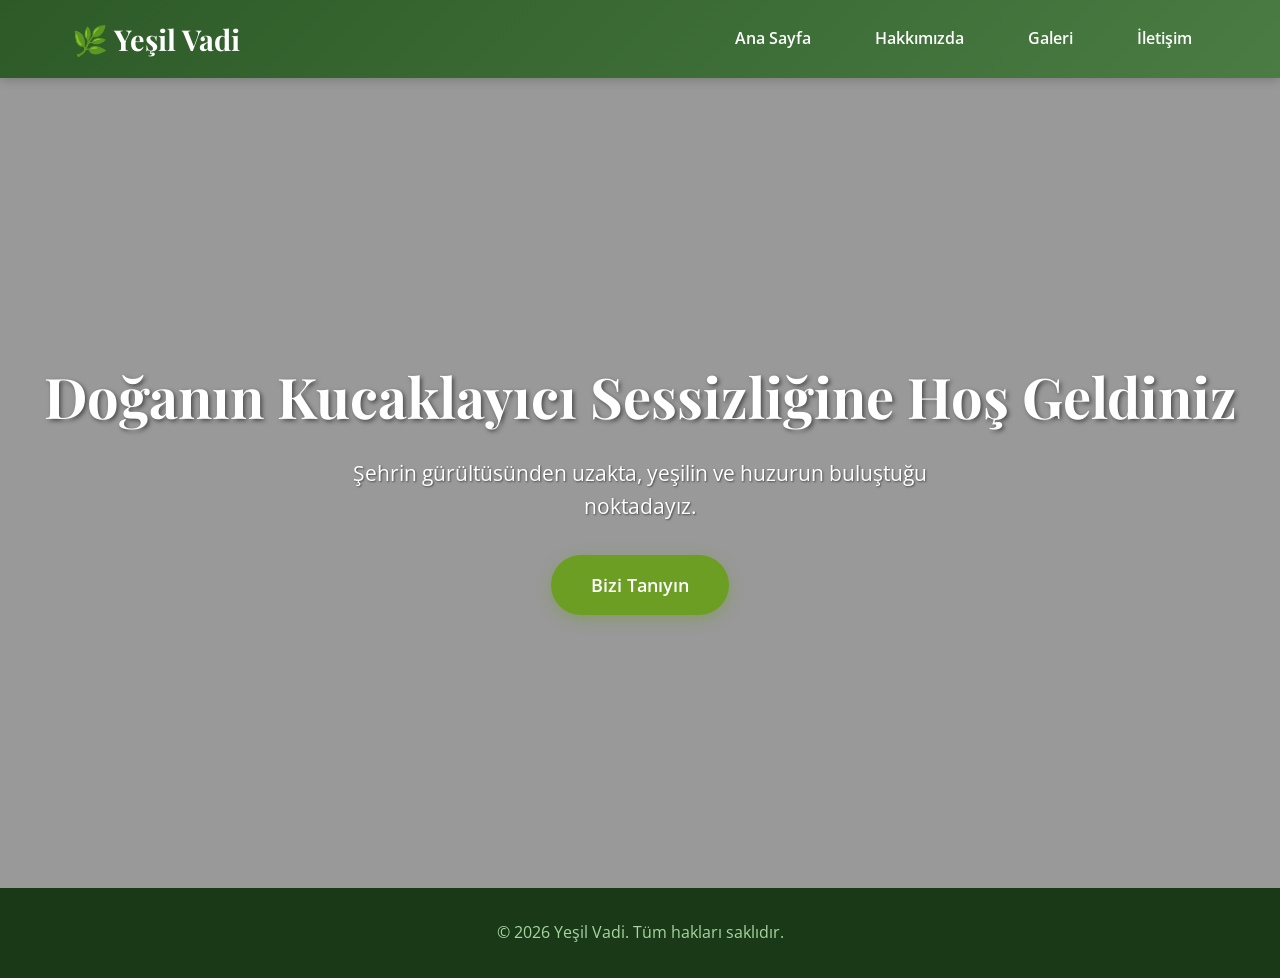
<file: yesil-vadi/index.html>
<!DOCTYPE html>
<html lang="tr">
<head>
    <meta charset="UTF-8">
    <meta name="viewport" content="width=device-width, initial-scale=1.0">
    <title>Yeşil Vadi | Doğanın Kalbinde</title>
    <!-- Klasör ve dosya adı tamamen küçük harf yapıldı -->
    <link rel="stylesheet" href="./css/style.css">
</head>
<body>

    <!-- Üst Menü (Navigation) -->
    <header>
        <nav>
            <div class="logo">🌿 Yeşil Vadi</div>
            <ul class="menu">
                <li><a href="./index.html">Ana Sayfa</a></li>
                <!-- Tüm sayfa yolları tamamen küçük harf yapıldı -->
                <li><a href="./hakkinda.html">Hakkımızda</a></li>
                <li><a href="./galeri.html">Galeri</a></li>
                <li><a href="./iletisim.html">İletişim</a></li>
            </ul>
        </nav>
    </header>

    <!-- Ana İçerik -->
    <main>
        <section class="hero">
            <h1>Doğanın Kucaklayıcı Sessizliğine Hoş Geldiniz</h1>
            <p>Şehrin gürültüsünden uzakta, yeşilin ve huzurun buluştuğu noktadayız.</p>
            <!-- Menüdeki isimle birebir aynı yapıldı -->
            <a href="./hakkinda.html" class="btn">Bizi Tanıyın</a>
        </section>
    </main>

    <!-- Alt Bilgi -->
    <footer>
        <p>&copy; 2026 Yeşil Vadi. Tüm hakları saklıdır.</p>
    </footer>

    <!-- Klasör ve dosya adı tamamen küçük harf yapıldı -->
    <script src="./js/script.js"></script>
</body>
</html>
</file>
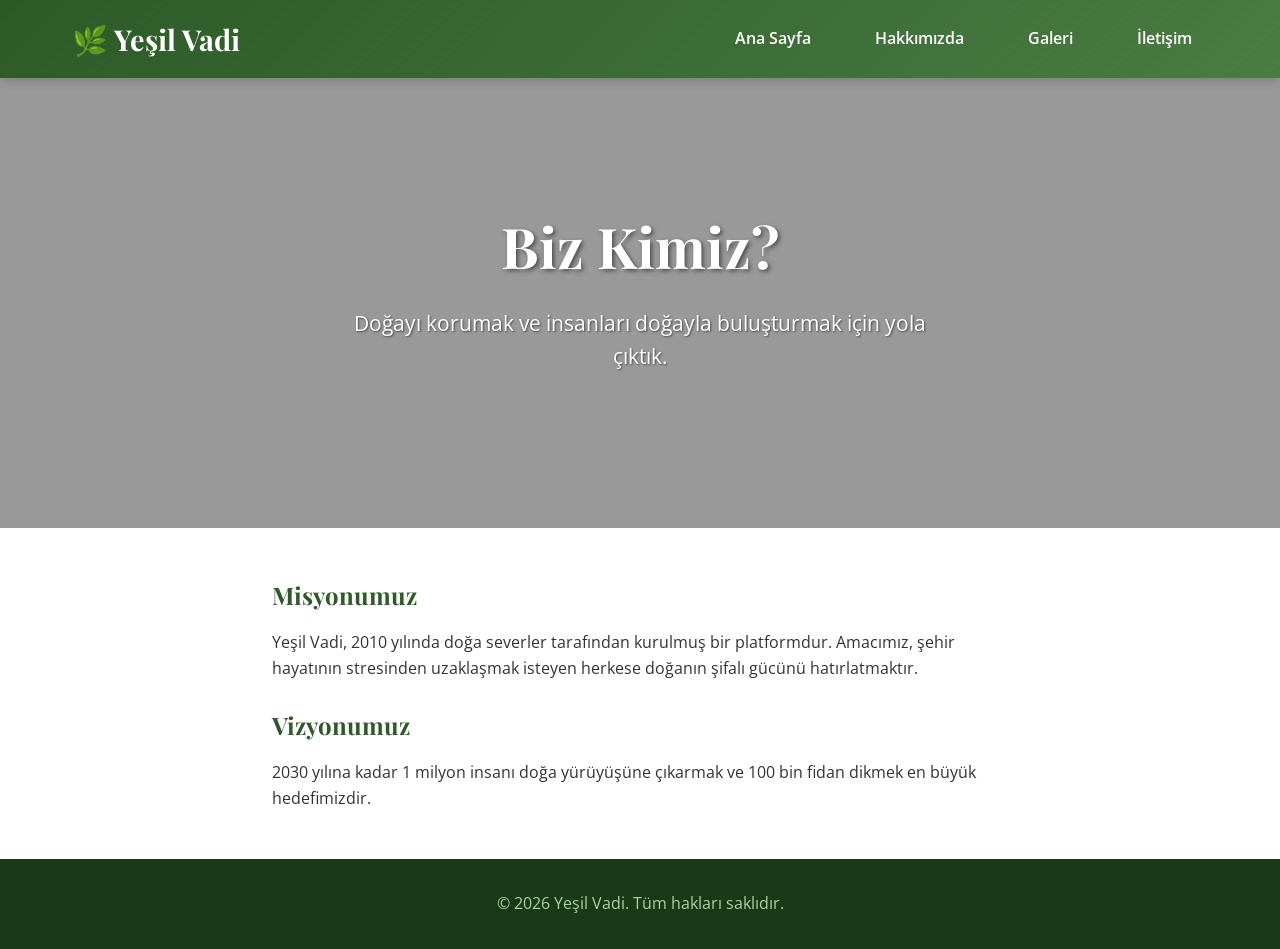
<file: yesil-vadi/hakkinda.html>
<!DOCTYPE html>
<html lang="tr">
<head>
    <meta charset="UTF-8">
    <meta name="viewport" content="width=device-width, initial-scale=1.0">
    <title>Hakkımızda | Yeşil Vadi</title>
    <link rel="stylesheet" href="css/style.css">
</head>
<body>
    <header>
        <nav>
            <div class="logo">🌿 Yeşil Vadi</div>
            <ul class="menu">
                <li><a href="index.html">Ana Sayfa</a></li>
                <li><a href="hakkinda.html">Hakkımızda</a></li>
                <li><a href="galeri.html">Galeri</a></li>
                <li><a href="iletisim.html">İletişim</a></li>
            </ul>
        </nav>
    </header>

    <main>
        <section class="hero" style="height: 50vh;">
            <h1>Biz Kimiz?</h1>
            <p>Doğayı korumak ve insanları doğayla buluşturmak için yola çıktık.</p>
        </section>
        
        <section style="max-width: 800px; margin: 3rem auto; padding: 0 2rem;">
            <h2 style="font-family: 'Playfair Display', serif; color: #2d5a27; margin-bottom: 1rem;">Misyonumuz</h2>
            <p style="margin-bottom: 1.5rem;">Yeşil Vadi, 2010 yılında doğa severler tarafından kurulmuş bir platformdur. Amacımız, şehir hayatının stresinden uzaklaşmak isteyen herkese doğanın şifalı gücünü hatırlatmaktır.</p>
            
            <h2 style="font-family: 'Playfair Display', serif; color: #2d5a27; margin-bottom: 1rem;">Vizyonumuz</h2>
            <p>2030 yılına kadar 1 milyon insanı doğa yürüyüşüne çıkarmak ve 100 bin fidan dikmek en büyük hedefimizdir.</p>
        </section>
    </main>

    <footer>
        <p>&copy; 2026 Yeşil Vadi. Tüm hakları saklıdır.</p>
    </footer>
    <script src="js/script.js"></script>
</body>
</html>
</file>
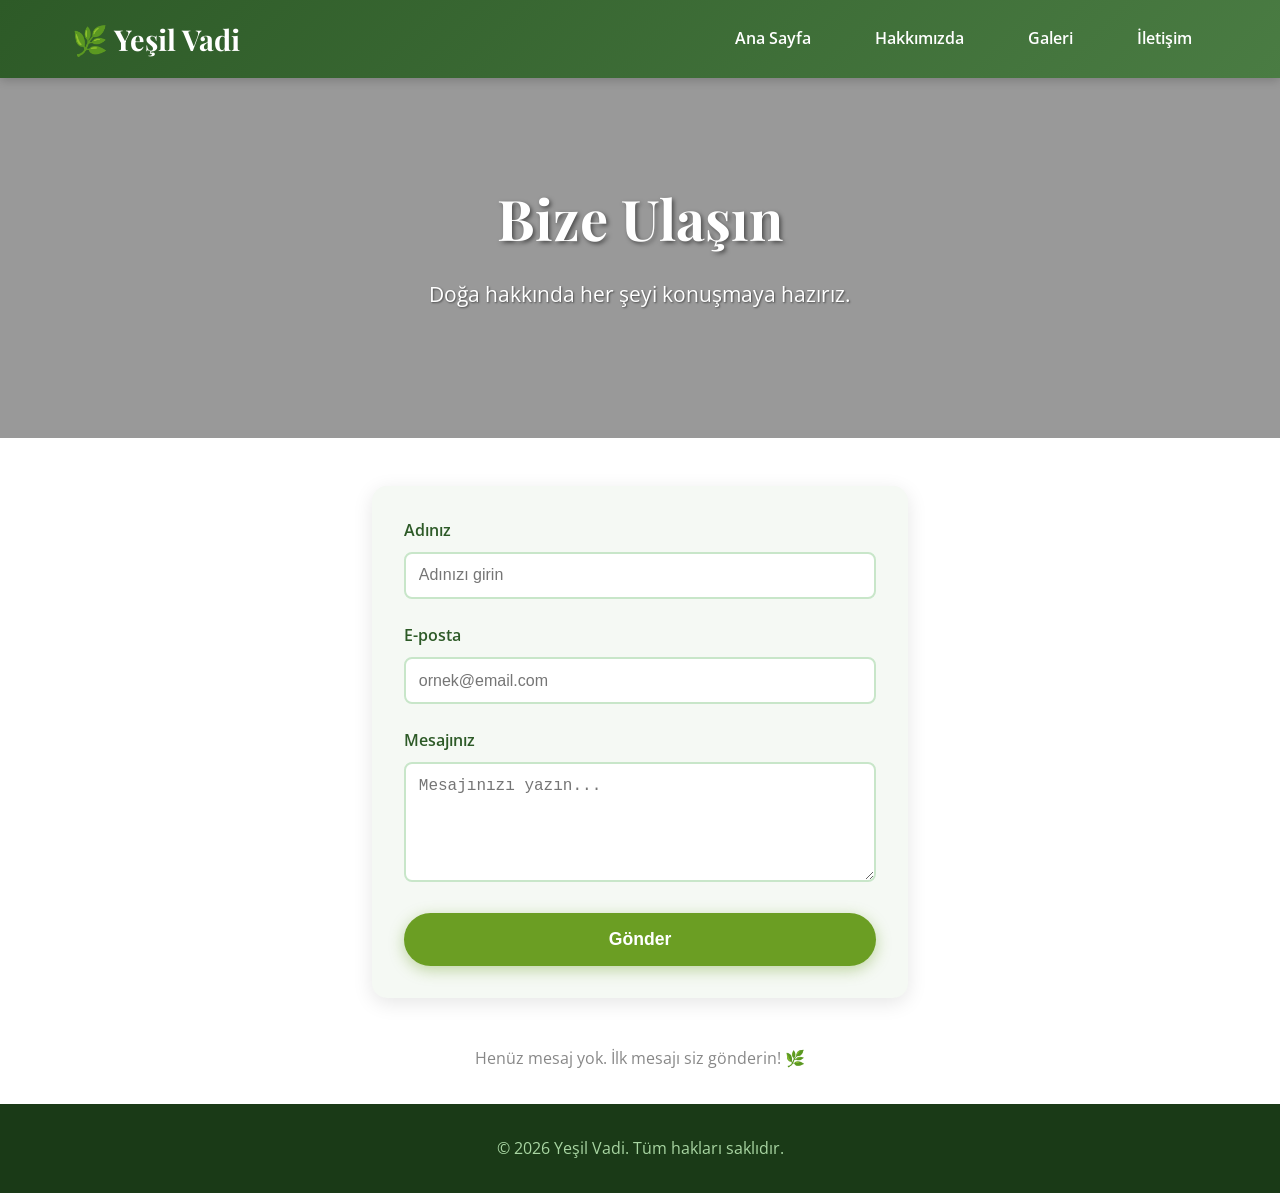
<file: yesil-vadi/iletisim.html>
<!DOCTYPE html>
<html lang="tr">
<head>
    <meta charset="UTF-8">
    <meta name="viewport" content="width=device-width, initial-scale=1.0">
    <title>İletişim | Yeşil Vadi</title>
    <link rel="stylesheet" href="css/style.css">
</head>
<body>
    <header>
        <nav>
            <div class="logo">🌿 Yeşil Vadi</div>
            <ul class="menu">
                <li><a href="index.html">Ana Sayfa</a></li>
                <li><a href="hakkinda.html">Hakkımızda</a></li>
                <li><a href="galeri.html">Galeri</a></li>
                <li><a href="iletisim.html">İletişim</a></li>
            </ul>
        </nav>
    </header>

    <main>
        <section class="hero" style="height: 40vh;">
            <h1>Bize Ulaşın</h1>
            <p>Doğa hakkında her şeyi konuşmaya hazırız.</p>
        </section>
        
        <section style="max-width: 600px; margin: 3rem auto; padding: 0 2rem;">
            <form style="background: #f5f9f4; padding: 2rem; border-radius: 15px; box-shadow: 0 5px 20px rgba(0,0,0,0.1);">
                <div style="margin-bottom: 1.5rem;">
                    <label style="display: block; margin-bottom: 0.5rem; color: #2d5a27; font-weight: 600;">Adınız</label>
                    <input type="text" placeholder="Adınızı girin" style="width: 100%; padding: 0.8rem; border: 2px solid #c8e6c9; border-radius: 8px; font-size: 1rem;">
                </div>
                <div style="margin-bottom: 1.5rem;">
                    <label style="display: block; margin-bottom: 0.5rem; color: #2d5a27; font-weight: 600;">E-posta</label>
                    <input type="email" placeholder="ornek@email.com" style="width: 100%; padding: 0.8rem; border: 2px solid #c8e6c9; border-radius: 8px; font-size: 1rem;">
                </div>
                <div style="margin-bottom: 1.5rem;">
                    <label style="display: block; margin-bottom: 0.5rem; color: #2d5a27; font-weight: 600;">Mesajınız</label>
                    <textarea rows="5" placeholder="Mesajınızı yazın..." style="width: 100%; padding: 0.8rem; border: 2px solid #c8e6c9; border-radius: 8px; font-size: 1rem; resize: vertical;"></textarea>
                </div>
                <button type="submit" class="btn" style="border: none; cursor: pointer; width: 100%;">Gönder</button>
            </form>
        </section>
    </main>
        <section id="mesaj-listesi" style="max-width: 600px; margin: 2rem auto; padding: 0 2rem;">
            <!-- Mesajlar buraya JavaScript ile gelecek -->
        </section>

    <footer>
        <p>&copy; 2026 Yeşil Vadi. Tüm hakları saklıdır.</p>
    </footer>
    <script src="js/script.js"></script>
</body>
</html>
</file>
<file: yesil-vadi/css/style.css>
/* ============================================
   YEŞİL VADI - STİL DOSYASI
   ============================================ */

/* Google Fonts'tan yazı tipi çekiyoruz */
@import url('https://fonts.googleapis.com/css2?family=Playfair+Display:wght@400;700&family=Open+Sans:wght@400;600&display=swap');

/* Tüm sayfa için temel ayarlar */
* {
    margin: 0;
    padding: 0;
    box-sizing: border-box;
}

body {
    font-family: 'Open Sans', sans-serif;
    color: #333;
    line-height: 1.6;
}

/* ============================================
   ÜST MENÜ (HEADER)
   ============================================ */
header {
    background: linear-gradient(135deg, #2d5a27 0%, #4a7c43 100%);
    padding: 1rem 0;
    position: sticky;
    top: 0;
    z-index: 100;
    box-shadow: 0 2px 10px rgba(0,0,0,0.2);
}

nav {
    max-width: 1200px;
    margin: 0 auto;
    display: flex;
    justify-content: space-between;
    align-items: center;
    padding: 0 2rem;
}

.logo {
    font-family: 'Playfair Display', serif;
    font-size: 1.8rem;
    color: #fff;
    font-weight: 700;
}

.menu {
    list-style: none;
    display: flex;
    gap: 2rem;
}

.menu a {
    color: #fff;
    text-decoration: none;
    font-weight: 600;
    padding: 0.5rem 1rem;
    border-radius: 25px;
    transition: all 0.3s ease;
}

.menu a:hover {
    background: rgba(255,255,255,0.2);
    transform: translateY(-2px);
}

/* ============================================
   ANA SAYFA - HERO BÖLÜMÜ
   ============================================ */
.hero {
    background: linear-gradient(rgba(0,0,0,0.4), rgba(0,0,0,0.4)), 
                url('https://images.unsplash.com/photo-1501854140801-50d01698950b?ixlib=rb-4.0.3&auto=format&fit=crop&w=1920&q=80');
    background-size: cover;
    background-position: center;
    height: 90vh;
    display: flex;
    flex-direction: column;
    justify-content: center;
    align-items: center;
    text-align: center;
    color: #fff;
    padding: 0 2rem;
}

.hero h1 {
    font-family: 'Playfair Display', serif;
    font-size: 3.5rem;
    margin-bottom: 1rem;
    text-shadow: 2px 2px 4px rgba(0,0,0,0.5);
    animation: fadeInUp 1s ease;
}

.hero p {
    font-size: 1.3rem;
    margin-bottom: 2rem;
    max-width: 600px;
    text-shadow: 1px 1px 2px rgba(0,0,0,0.5);
    animation: fadeInUp 1s ease 0.3s both;
}

/* ============================================
   BUTON
   ============================================ */
.btn {
    display: inline-block;
    background: #6b9e23;
    color: #fff;
    padding: 1rem 2.5rem;
    border-radius: 50px;
    text-decoration: none;
    font-weight: 600;
    font-size: 1.1rem;
    transition: all 0.3s ease;
    box-shadow: 0 4px 15px rgba(107, 158, 35, 0.4);
    animation: fadeInUp 1s ease 0.6s both;
}

.btn:hover {
    background: #5a8a1c;
    transform: translateY(-3px);
    box-shadow: 0 8px 25px rgba(107, 158, 35, 0.5);
}

/* ============================================
   ALT BİLGİ (FOOTER)
   ============================================ */
footer {
    background: #1a3a17;
    color: #a8d5a2;
    text-align: center;
    padding: 2rem;
}

/* ============================================
   ANİMASYONLAR
   ============================================ */
@keyframes fadeInUp {
    from {
        opacity: 0;
        transform: translateY(30px);
    }
    to {
        opacity: 1;
        transform: translateY(0);
    }
}

/* ============================================
   TELEFON UYUMLULUĞU (RESPONSIVE)
   ============================================ */
@media (max-width: 768px) {
    .menu {
        flex-direction: column;
        gap: 0.5rem;
    }
    
    .hero h1 {
        font-size: 2rem;
    }
    
    .hero p {
        font-size: 1rem;
    }
    
    nav {
        flex-direction: column;
        gap: 1rem;
    }
}
</file>
